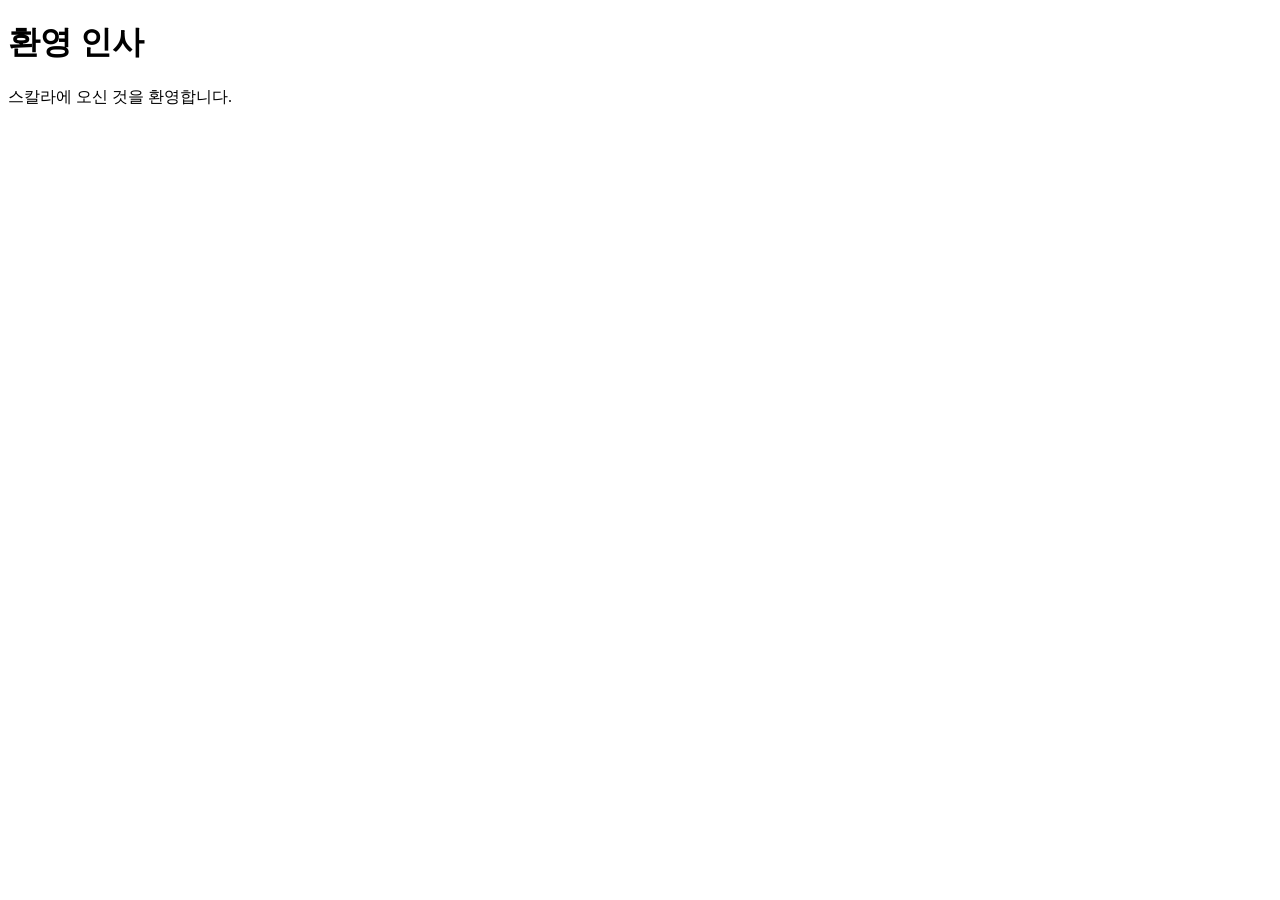
<file: index.html>
<!DOCTYPE html>
<html lang="en">
<head>
    <meta charset="UTF-8">
    <meta name="viewport" content="width=device-width, initial-scale=1.0">
    <title>Welcome SKALA</title>
</head>
<body>
    <h1>환영 인사</h1>
        <p>스칼라에 오신 것을 환영합니다.</p>
</body>
</html>
</file>
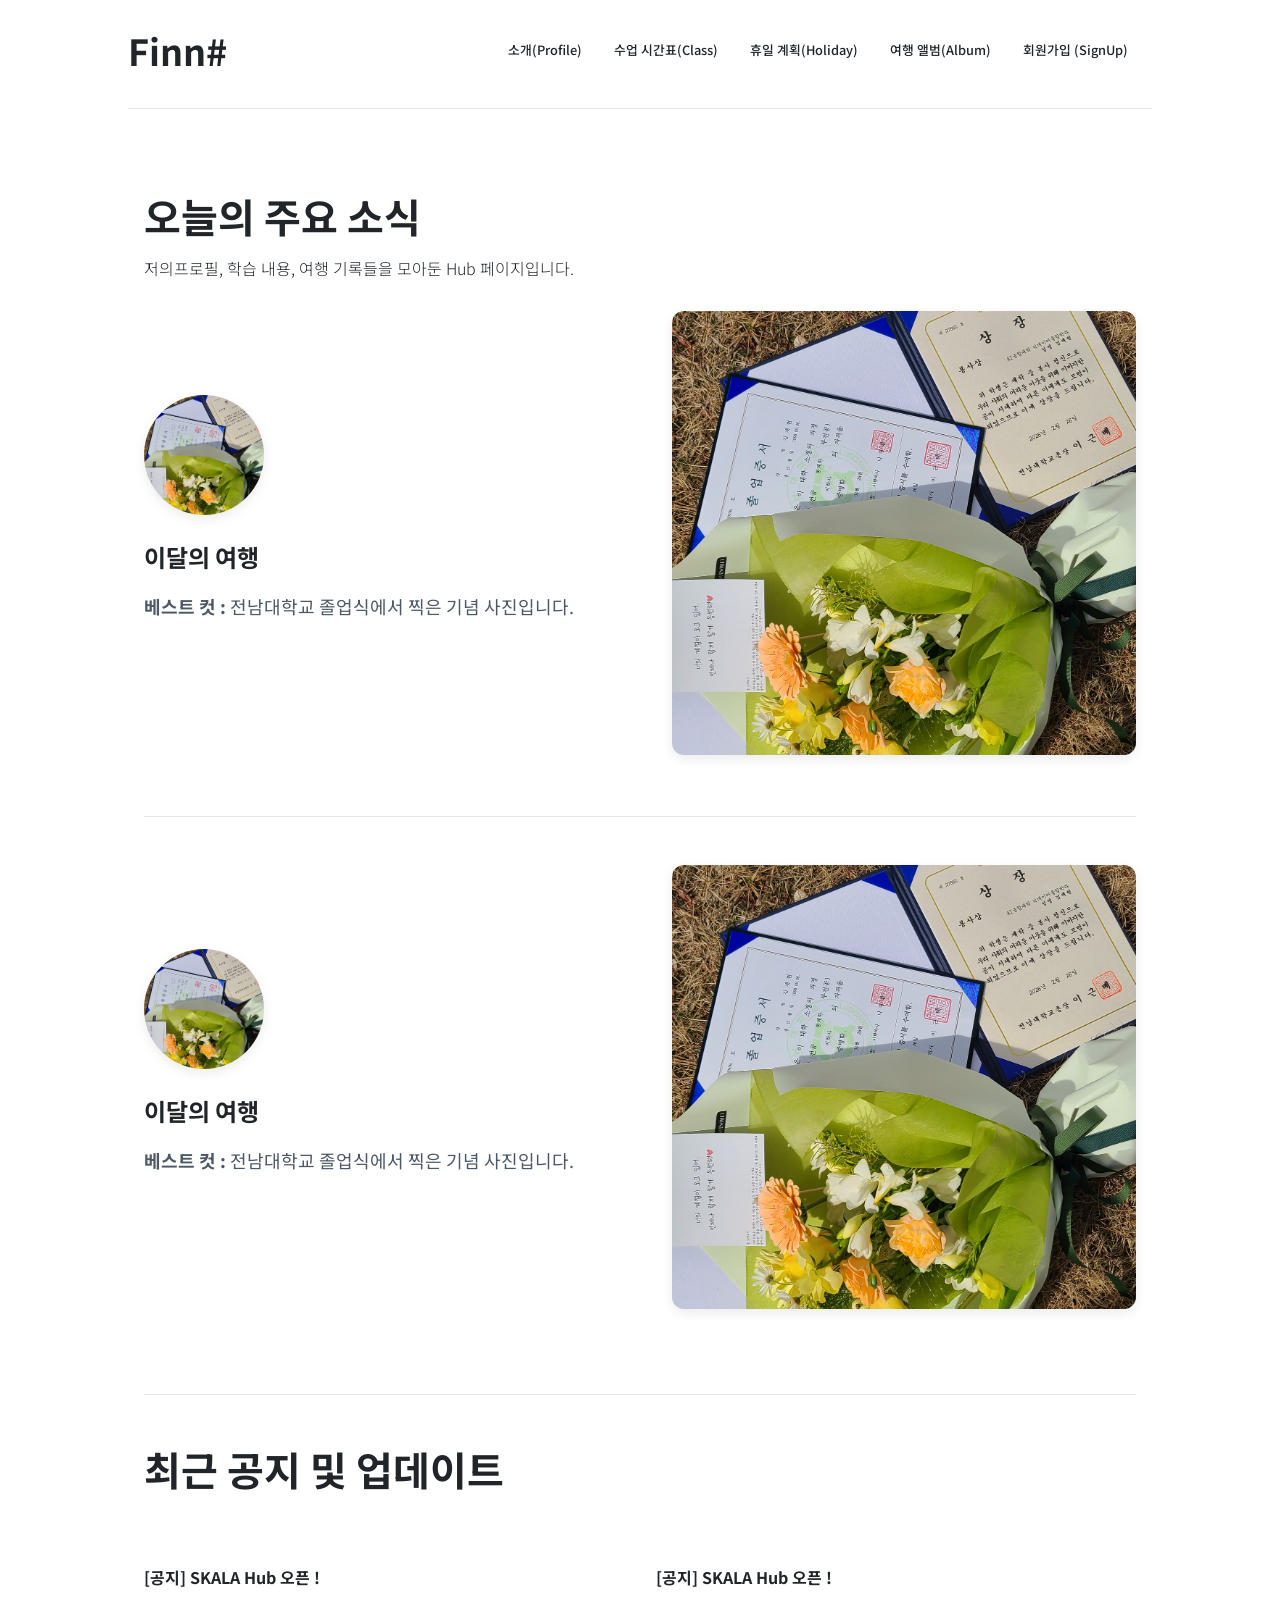
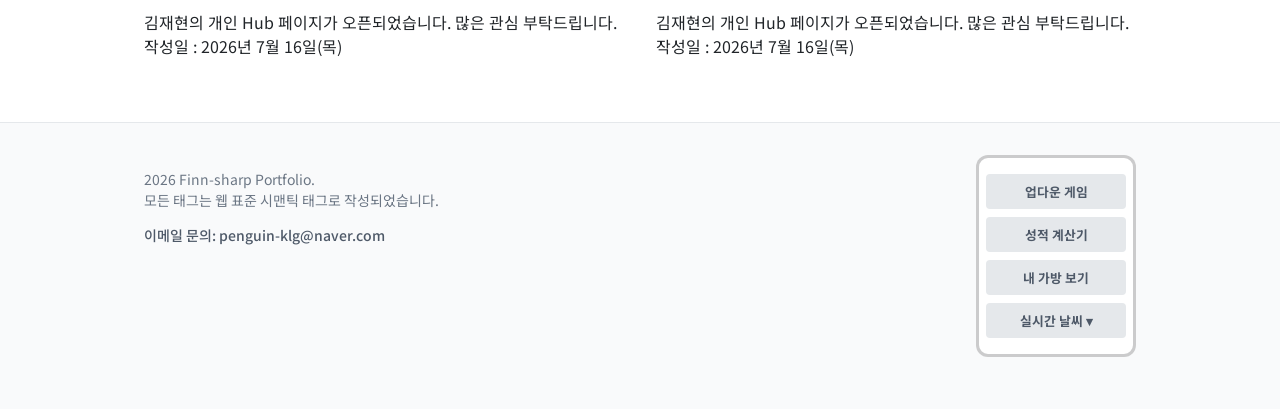
<file: html/index.html>
<!DOCTYPE html>
<html lang="en">
<head>
    <meta charset="UTF-8">
    <meta name="viewport" content="width=device-width, initial-scale=1.0">
    <title>Finn# - home</title>
    <link rel="stylesheet" href="../css/style.css">
</head>
<body>
    <header>
        <h1 class="logo"><a href="index.html">Finn#</a></h1>
        <input type="checkbox" id="menu-trigger">
        <label for="menu-trigger" class="main_sub_text">메뉴</label>
        <nav>
            <ul class="main_nav">
                <li><a href="myProfile.html">소개(Profile)</a></li>
                <li><a href="myClass.html">수업 시간표(Class)</a></li>
                <li><a href="myHoliday.html">휴일 계획(Holiday)</a></li>
                <li><a href="myTrip.html">여행 앨범(Album)</a></li>
                <li><a href="signUp.html">회원가입 (SignUp)</a></li>
            </ul>
        </nav>
    </header>
    <hr>
    <main class="container">
        <section class="main_title index-title">
            <h1>오늘의 주요 소식</h1>
            <p>저의프로필, 학습 내용, 여행 기록들을 모아둔 Hub 페이지입니다.</p>
        </section>
        <section class="card_info">
            <div class="card_info_box">
                <figure >
                    <img src="../media/img/graduate.png" alt="CNU Graduation">
                    <h3><a href="myTrip.html">이달의 여행</a></h3> 
                    <p><b>베스트 컷 : </b> 전남대학교 졸업식에서 찍은 기념 사진입니다.</p><br>
                </figure>
                <a class="card_info_image" href="myTrip.html">
                    <img src="../media/img/graduate.png" alt="CNU Graduation">
                </a>
            </div>
            <hr>
            <div class="card_info_box">
                <figure >
                    <img src="../media/img/graduate.png" alt="CNU Graduation">
                    <h3><a href="myTrip.html">이달의 여행</a></h3> 
                    <p><b>베스트 컷 : </b> 전남대학교 졸업식에서 찍은 기념 사진입니다.</p><br>
                </figure>
                <a class="card_info_image" href="myTrip.html">
                    <img src="../media/img/graduate.png" alt="CNU Graduation">
                </a>
            </div>
        </section>
        <hr>
        <section class="main_title">
            <h1>최근 공지 및 업데이트</h1>
        </section>
        <section class="card_notice">    
            <article class="card_notice_item">                
                    <h4 class="card_notice_title">[공지] SKALA Hub 오픈 !</h4>
                    <p class="card_notice_summary">김재현의 개인 Hub 페이지가 오픈되었습니다. 많은 관심 부탁드립니다.
                    <br>작성일 : 2026년 7월 16일(목)</p>
            </article>
            <article class="card_notice_item">
                    <h4 class="card_notice_title">[공지] SKALA Hub 오픈 !</h4>
                    <p class="card_notice_summary">김재현의 개인 Hub 페이지가 오픈되었습니다. 많은 관심 부탁드립니다.
                    <br>작성일 : 2026년 7월 16일(목)</p>
            </article>
        </section>
    </main>      
    <footer>
        <div class="container">
            <div class="footer-info">
                <p>2026 Finn-sharp Portfolio.<br> 모든 태그는 웹 표준 시맨틱 태그로 작성되었습니다.</p>
                <p>이메일 문의: penguin-klg@naver.com</p>
            </div>
            <aside class="footer-btn-container">
                <button type="button" class="footer-js-btn" onclick="startUpDownGame()">업다운 게임</button>
                <button type="button" class="footer-js-btn" onclick="calculateGrade()">성적 계산기</button>
                <button type="button" class="footer-js-btn" onclick="showMyBag()">내 가방 보기</button>
                <button type="button" class="footer-js-btn weather-toggle" onclick="toggleWeatherBox()">실시간 날씨 ▾</button>
                <div id="footer-weather-layer" class="footer-weather-layer" style="display: none;">
                    <p id="current-location-text" style="margin: 0 0 10px 0; font-size: 0.8rem; font-weight: 700; color: #4e5968;">
                        📍 현재 위치: 위치 확인 중...
                    </p>
                    <select id="city-select">
                        <option value="">-- 도시 선택 --</option>
                        <option value="seoul" data-lat="37.5665" data-lon="126.9780">대한민국 서울 KR</option>
                        <option value="tokyo" data-lat="35.6762" data-lon="139.6503">일본 도쿄 JP</option>
                        <option value="paris" data-lat="48.8566" data-lon="2.3522">프랑스 파리 FR</option>
                    </select>
                    <div id="weather-box"></div>
                </div>
            </aside>
        </div>
    </footer>

    <!-- 자바스크립트 파일 연동 (기존 경로 유지) -->
    <script src="../script/upDown.js"></script>
    <script src="../script/grade.js"></script>
    <script src="../script/bag.js"></script>
    <script type="module" src="../script/realtimeInfo.js"></script>

    <script>
    // 날씨 토글 함수
    function toggleWeatherBox() {
        const layer = document.getElementById('footer-weather-layer');
        layer.style.display = layer.style.display === 'none' ? 'block' : 'none';
    }
    </script>
</body>
</html>
</file>
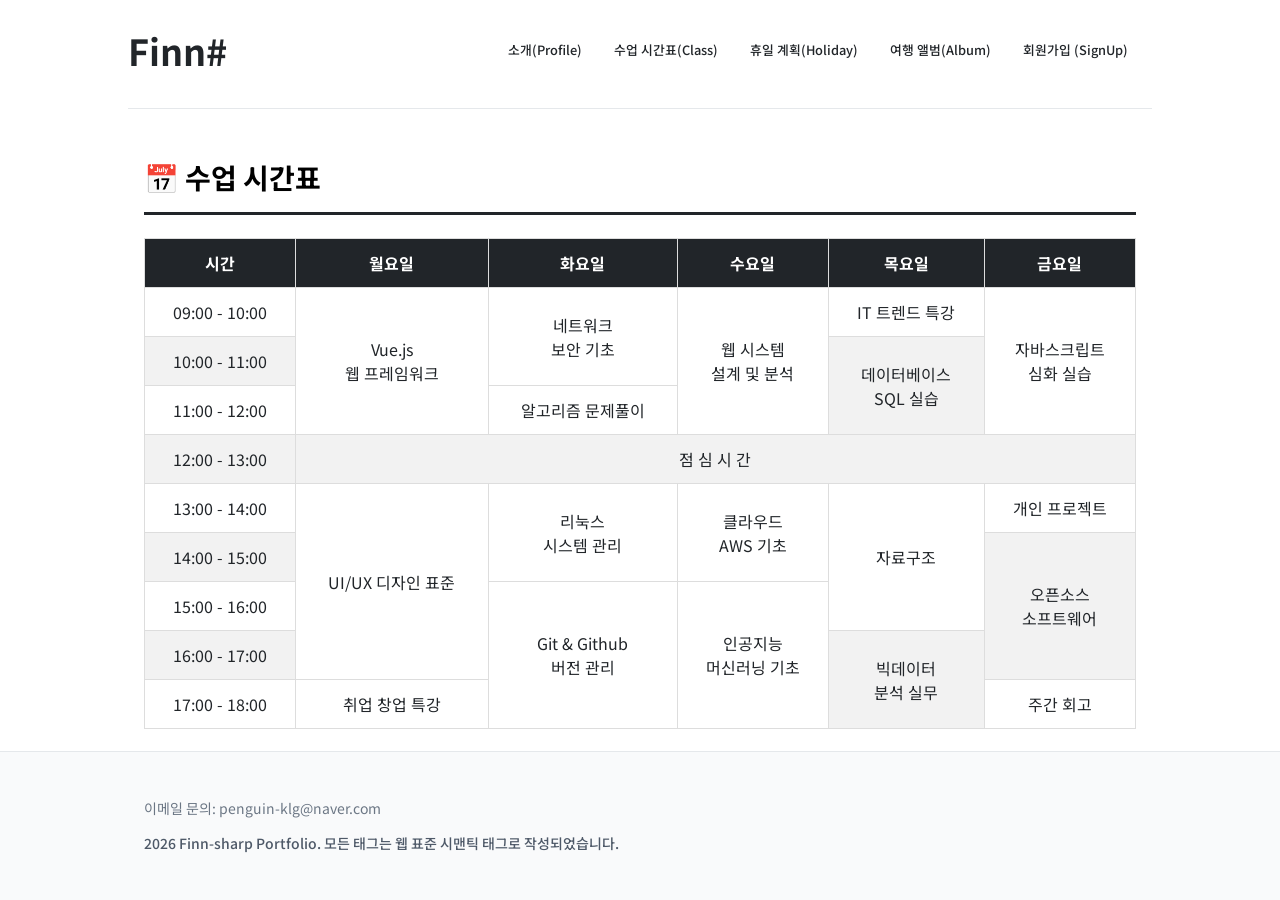
<file: html/myClass.html>
<!DOCTYPE html>
<html lang="en">
<head>
    <meta charset="UTF-8">
    <meta name="viewport" content="width=device-width, initial-scale=1.0">
    <title>Class Schedule Table</title>
    <link rel="stylesheet" href="../css/style.css">
</head>
<body>
    <header>
        <h1 class="logo"><a href="index.html">Finn#</a></h1>
        <input type="checkbox" id="menu-trigger">
        <label for="menu-trigger" class="main_sub_text">메뉴</label>
        <nav>
            <ul class="main_nav">
                <li><a href="myProfile.html">소개(Profile)</a></li>
                <li><a href="myClass.html">수업 시간표(Class)</a></li>
                <li><a href="myHoliday.html">휴일 계획(Holiday)</a></li>
                <li><a href="myTrip.html">여행 앨범(Album)</a></li>
                <li><a href="signUp.html">회원가입 (SignUp)</a></li>
            </ul>
        </nav>
    </header>
    <main>
        <hr>
        <div class="container">
            <h2>&#x1F4C5; 수업 시간표</h2>
            <table border="1" cellpadding="10" cellspacing="0">
                <!-- 열머리글 -->
                <thead bgcolor="#eeeeee">
                    <tr>
                        <th>시간</th>
                        <th>월요일</th>
                        <th>화요일</th>
                        <th>수요일</th>
                        <th>목요일</th>
                        <th>금요일</th>
                    </tr>
                </thead>
                
                <!-- 행 내용 -->
                <tbody>
                    <tr>
                        <td>09:00 - 10:00</td>
                        <td rowspan="3">Vue.js<br>웹 프레임워크</td>
                        <td rowspan="2">네트워크<br>보안 기초</td>
                        <td rowspan="3">웹 시스템<br>설계 및 분석</td>
                        <td>IT 트렌드 특강</td>
                        <td rowspan="3">자바스크립트<br>심화 실습</td>
                    </tr>
                    <tr>
                        <td>10:00 - 11:00</td>
                        <td rowspan="2">데이터베이스<br>SQL 실습</td>
                    </tr>
                    <tr>
                        <td>11:00 - 12:00</td>
                        <td>알고리즘 문제풀이</td>
                    </tr>
                    <tr align="center" bgcolor="#eeeeee">
                        <td>12:00 - 13:00</td>
                        <td colspan="5">점 심 시 간</td>
                    </tr>
                    <tr>
                        <td>13:00 - 14:00</td>
                        <td rowspan="4">UI/UX 디자인 표준</td>
                        <td rowspan="2">리눅스<br>시스템 관리</td>
                        <td rowspan="2">클라우드<br>AWS 기초</td>
                        <td rowspan="3">자료구조</td>
                        <td>개인 프로젝트</td>
                    </tr>
                    <tr>
                        <td>14:00 - 15:00</td>
                        <td rowspan="3">오픈소스<br>소프트웨어</tddle;>
                    </tr>
                    <tr>
                        <td>15:00 - 16:00</td>
                        <td rowspan="3">Git & Github<br>버전 관리</td>
                        <td rowspan="3">인공지능<br>머신러닝 기초</td>
                    </tr>     
                    <tr>
                        <td>16:00 - 17:00</td>
                        <td rowspan="2">빅데이터<br>분석 실무</td>
                    </tr>            
                    <tr>
                        <td>17:00 - 18:00</td>
                        <td>취업 창업 특강</td>
                        <td>주간 회고</td>
                    </tr>
                </tbody>
            </table>    
        </div>
    </main>
    <footer>
        <div class="container">
            <aside> 
                <div>
                    <p>이메일 문의: penguin-klg@naver.com</p>
                    <p>2026 Finn-sharp Portfolio. 모든 태그는 웹 표준 시맨틱 태그로 작성되었습니다.</p>
                </div>
            </aside> 
        </div>
    </footer>
</body>
</html>
</file>
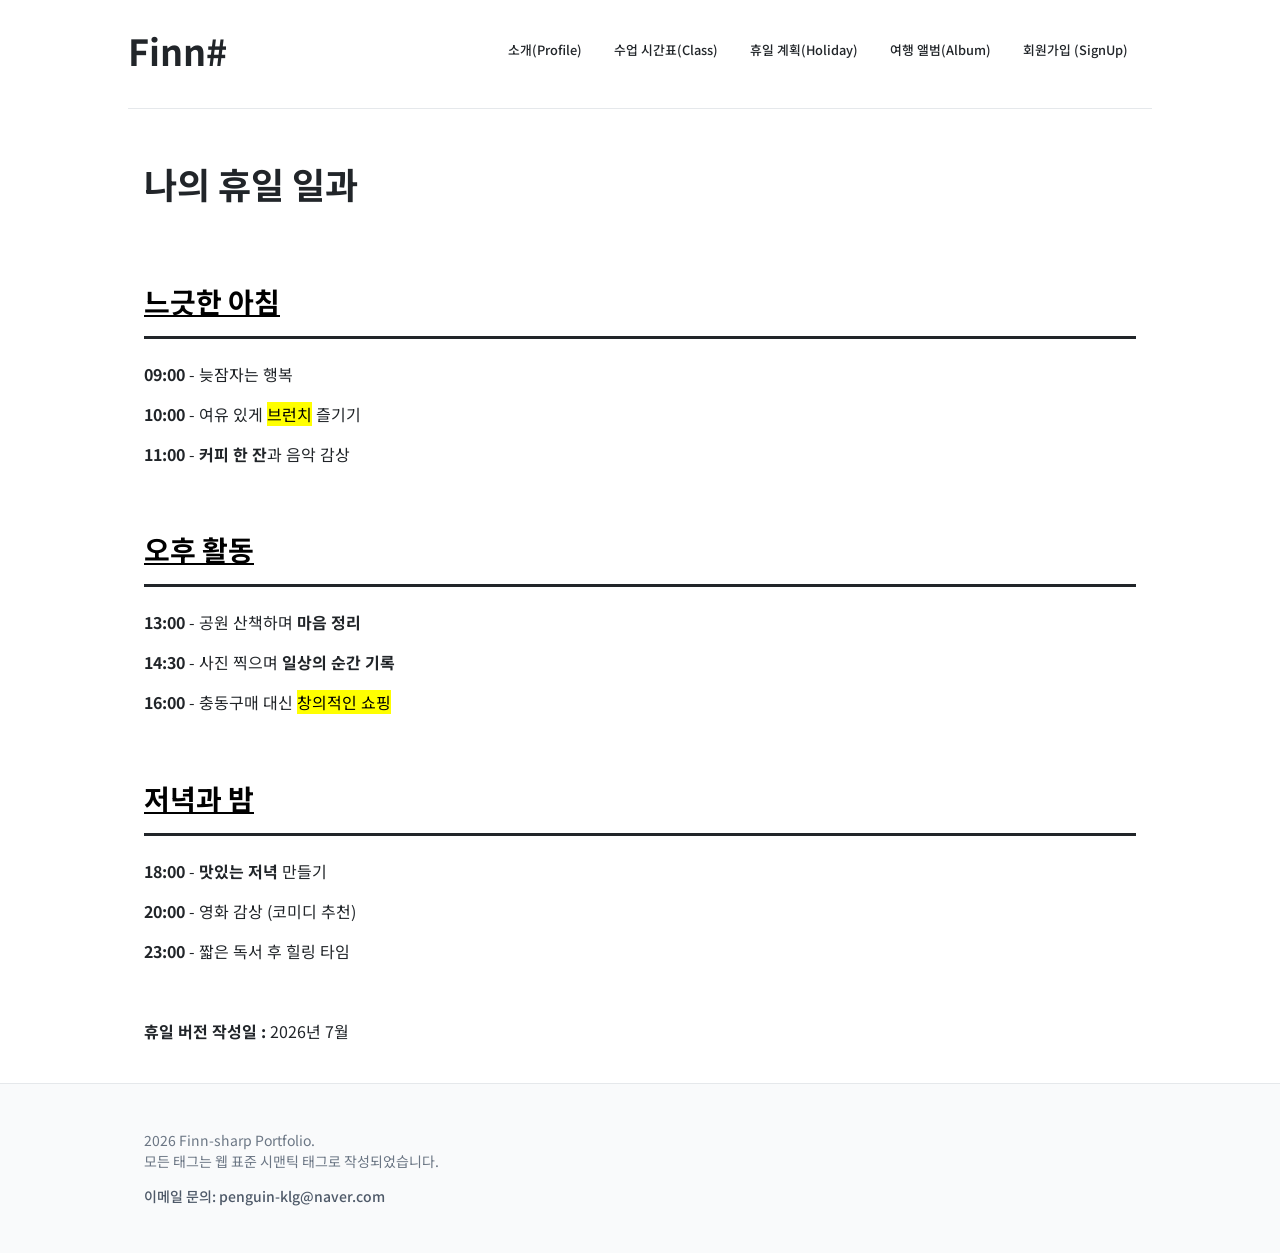
<file: html/myHoliday.html>
<!DOCTYPE html>
<html lang="en">
<head>
    <meta charset="UTF-8">
    <meta name="viewport" content="width=device-width, initial-scale=1.0">
    <title>Finn# - Holiday</title>
    <link rel="stylesheet" href="../css/style.css">
</head>
<body>
    <header>
        <h1 class="logo"><a href="index.html">Finn#</a></h1>
        <input type="checkbox" id="menu-trigger">
        <label for="menu-trigger" class="main_sub_text">메뉴</label>
        <nav>
            <ul class="main_nav">
                <li><a href="myProfile.html">소개(Profile)</a></li>
                <li><a href="myClass.html">수업 시간표(Class)</a></li>
                <li><a href="myHoliday.html">휴일 계획(Holiday)</a></li>
                <li><a href="myTrip.html">여행 앨범(Album)</a></li>
                <li><a href="signUp.html">회원가입 (SignUp)</a></li>
            </ul>
        </nav>
    </header>
    <main>
        <hr>
        <div class="container">
            <h1>나의 휴일 일과</h1>
            <br>
            <h2><u>느긋한 아침</u></h2>
                <p><strong>09:00</strong> - 늦잠자는 행복</p>
                <p><strong>10:00</strong> - 여유 있게 <mark>브런치</mark> 즐기기</p>
                <p><strong>11:00</strong> - <b>커피 한 잔</b>과 음악 감상</p>
            <br>
            <h2><u>오후 활동</u></h2>
                <p><strong>13:00</strong> - 공원 산책하며 <b>마음 정리</b></p>
                <p><strong>14:30</strong> - 사진 찍으며 <b>일상의 순간 기록</b></p>
                <p><strong>16:00</strong> - 충동구매 대신 <mark>창의적인 쇼핑</mark></p>
            <br>
            <h2><u>저녁과 밤</u></h2>
                <p><strong>18:00</strong> - <b>맛있는 저녁</b> 만들기</p>
                <p><strong>20:00</strong> - 영화 감상 (코미디 추천)</p>
                <p><strong>23:00</strong> - 짧은 독서 후 힐링 타임</p>
            <br>
            <p> <b>휴일 버전 작성일 : </b>2026년 7월</p>
            <br>
        </div>
    </main>
    <footer>
        <div class="container">
            <aside> 
                <div>
                    <p>2026 Finn-sharp Portfolio.<br> 모든 태그는 웹 표준 시맨틱 태그로 작성되었습니다.</p>
                    <p>이메일 문의: penguin-klg@naver.com</p>
                </div>
            </aside> 
        </div>
    </footer>
</body>
</html>
</file>
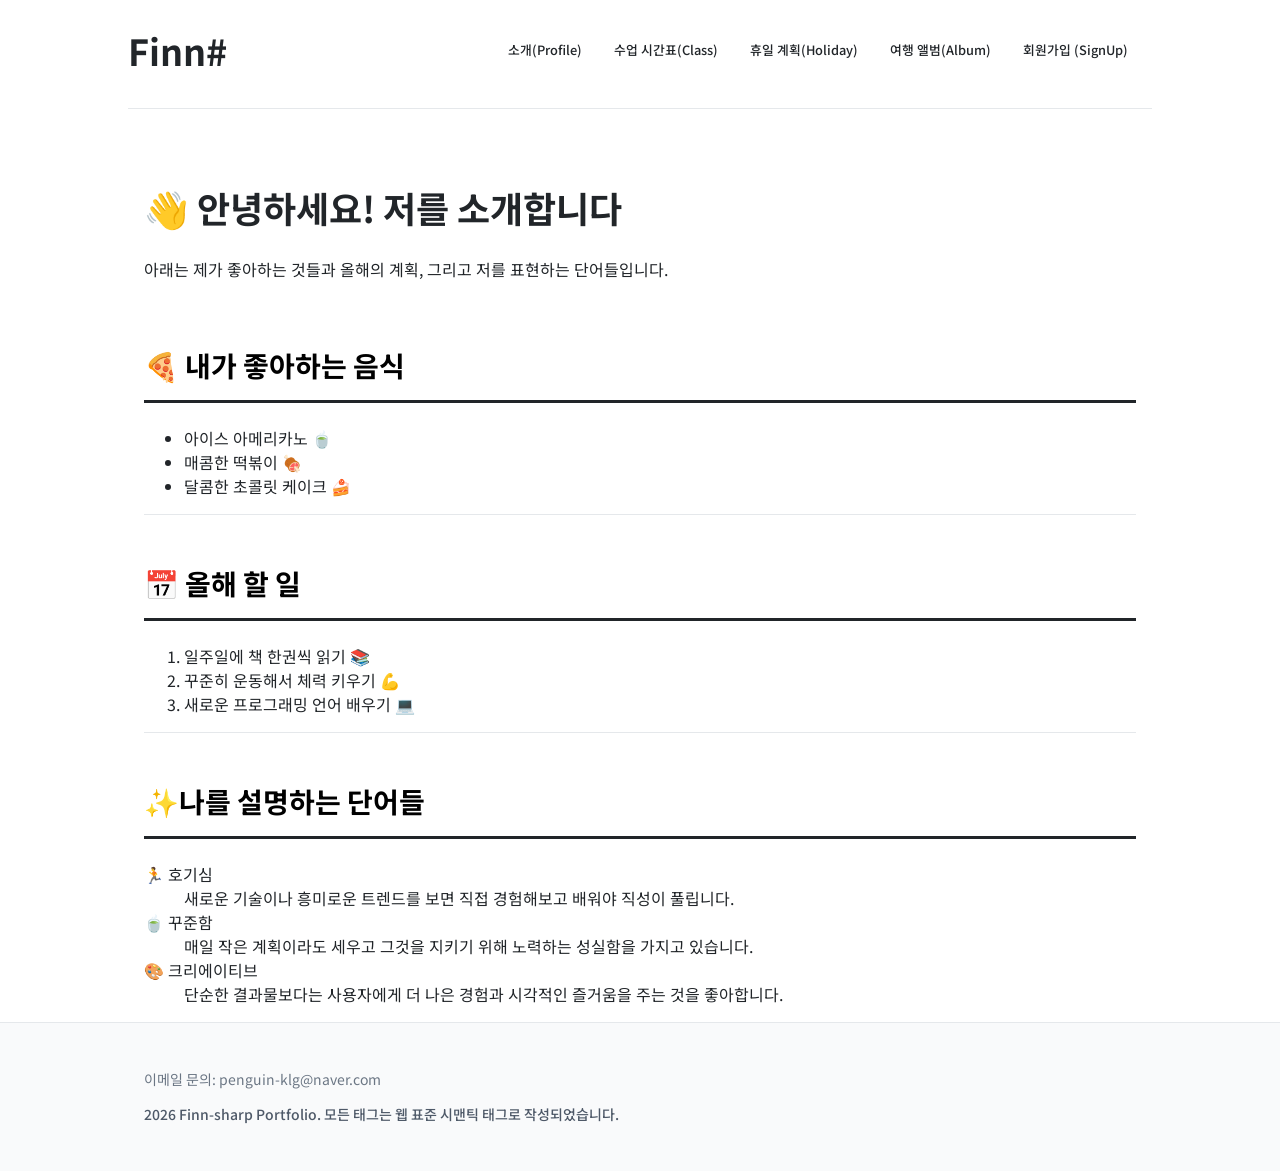
<file: html/myProfile.html>
<!DOCTYPE html>
<html lang="en">
<head>
    <meta charset="UTF-8">
    <meta name="viewport" content="width=device-width, initial-scale=1.0">
    <title>Introduce Myself</title>
    <link rel="stylesheet" href="../css/style.css">
</head>
<body>
    <header>
        <h1 class="logo"><a href="index.html">Finn#</a></h1>
        <input type="checkbox" id="menu-trigger">
        <label for="menu-trigger" class="main_sub_text">메뉴</label>
        <nav>
            <ul class="main_nav">
                <li><a href="myProfile.html">소개(Profile)</a></li>
                <li><a href="myClass.html">수업 시간표(Class)</a></li>
                <li><a href="myHoliday.html">휴일 계획(Holiday)</a></li>
                <li><a href="myTrip.html">여행 앨범(Album)</a></li>
                <li><a href="signUp.html">회원가입 (SignUp)</a></li>
            </ul>
        </nav>
    </header>
    <hr>
    <main>
        <div class="container">    
            <!-- 이모지 Unicode : https://apps.timwhitlock.info/emoji/tables/unicode -->
            <h1>&#x1F44B; 안녕하세요! 저를 소개합니다</h1>
            <p>아래는 제가 좋아하는 것들과 올해의 계획, 그리고 저를 표현하는 단어들입니다.</p>
            <br>
            <!-- 기호 음식 -->
            <h2>&#x1F355; 내가 좋아하는 음식</h2>
            <ul>
                <li>아이스 아메리카노 &#x1F375;</li>
                <li>매콤한 떡볶이 &#x1F356;</li>
                <li>달콤한 초콜릿 케이크 &#x1F370;</li>
            </ul>
            <hr>
            <!-- ToDoList -->
            <h2>&#x1F4C5; 올해 할 일</h2>
            <ol type="1">
                <li>일주일에 책 한권씩 읽기 &#x1F4DA;</li>
                <li>꾸준히 운동해서 체력 키우기 &#x1F4AA;</li>
                <li>새로운 프로그래밍 언어 배우기 &#x1F4BB;</li>
            </ol>
            <hr>
            <!-- 단어 설명 -->
            <h2>&#x2728;나를 설명하는 단어들</h2>
            <dl>
                <dt>&#x1F3C3; 호기심</dt>
                    <dd>새로운 기술이나 흥미로운 트렌드를 보면 직접 경험해보고 배워야 직성이 풀립니다.</dd>
                <dt>&#x1F375; 꾸준함</dt>
                    <dd>매일 작은 계획이라도 세우고 그것을 지키기 위해 노력하는 성실함을 가지고 있습니다.</dd>
                <dt>&#x1F3A8; 크리에이티브</dt>
                    <dd>단순한 결과물보다는 사용자에게 더 나은 경험과 시각적인 즐거움을 주는 것을 좋아합니다.</dd>
            </dl>
        </div>   
    </main>
    <footer>
        <div class="container">
            <aside> 
                <div>
                    <p>이메일 문의: penguin-klg@naver.com</p>
                    <p>2026 Finn-sharp Portfolio. 모든 태그는 웹 표준 시맨틱 태그로 작성되었습니다.</p>
                </div>
            </aside> 
        </div>
    </footer>
</body>
</html>
</file>
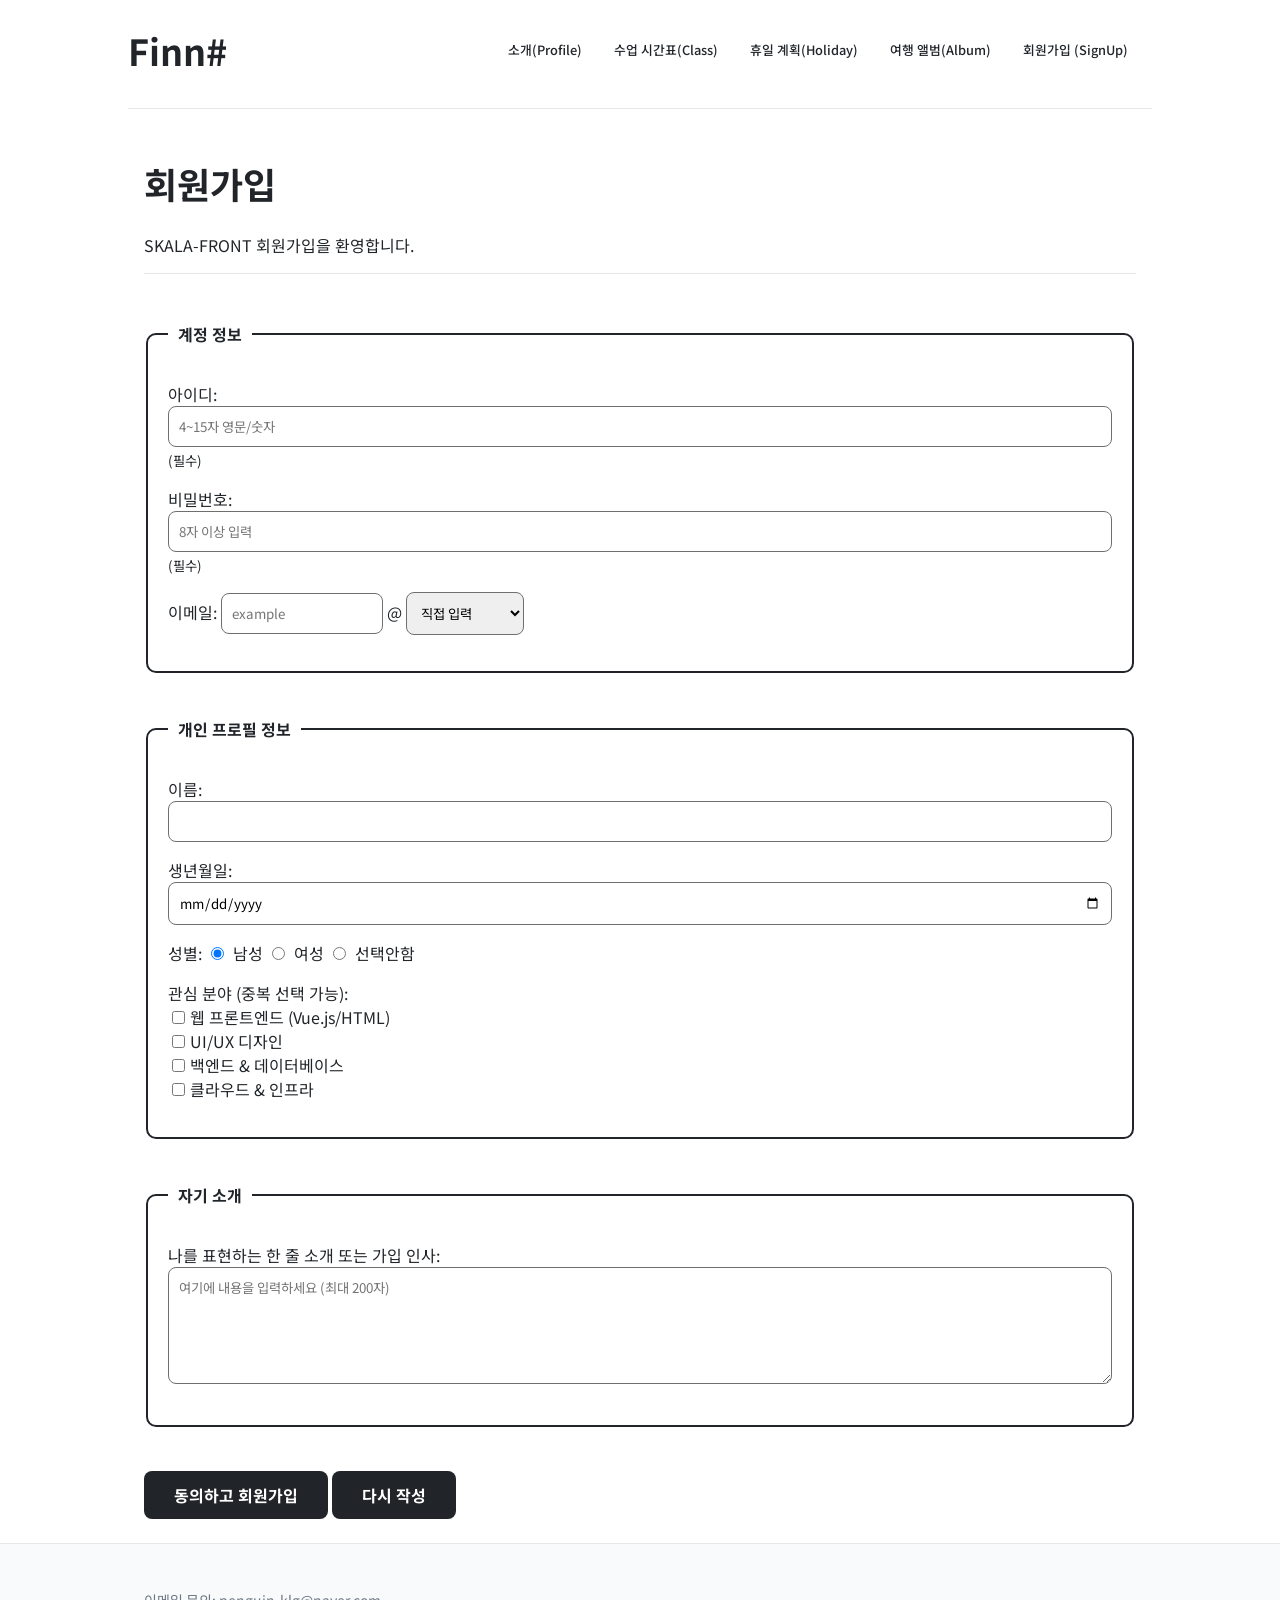
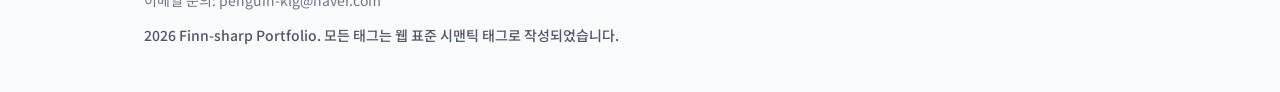
<file: html/signUp.html>
<!DOCTYPE html>
<html lang="en">
<head>
    <meta charset="UTF-8">
    <meta name="viewport" content="width=device-width, initial-scale=1.0">
    <title>Document</title>
    <link rel="stylesheet" href="../css/style.css">
</head>
<body>
    <header>
        <h1 class="logo"><a href="index.html">Finn#</a></h1>
        <input type="checkbox" id="menu-trigger">
        <label for="menu-trigger" class="main_sub_text">메뉴</label>
        <nav>
            <ul class="main_nav">
                <li><a href="myProfile.html">소개(Profile)</a></li>
                <li><a href="myClass.html">수업 시간표(Class)</a></li>
                <li><a href="myHoliday.html">휴일 계획(Holiday)</a></li>
                <li><a href="myTrip.html">여행 앨범(Album)</a></li>
                <li><a href="signUp.html">회원가입 (SignUp)</a></li>
            </ul>
        </nav>
    </header>
    <main> 
        <hr>
        <div class="container">
            <h1>회원가입</h1>
            <p>SKALA-FRONT 회원가입을 환영합니다.</p>
            <hr>
            <!-- HTML FORM EXAMPLE 1 -->
            <form>
                <fieldset>
                    <legend>계정 정보</legend>
                    <p>
                        <label for="userId">아이디: </label>
                        <input type="text" id="userId" name="userId" minlength="4" maxlength="15" required placeholder="4~15자 영문/숫자">
                        <small>(필수)</small>
                    </p>
                    <p>
                        <label for="userPw">비밀번호: </label>
                        <input type="password" id="userPw" name="userPw" minlength="8" required placeholder="8자 이상 입력">
                        <small>(필수)</small>
                    </p>
                    <p>
                        <label for="userEmail">이메일: </label>
                        <input type="text" id="userEmail" name="userEmail" placeholder="example">
                        @
                        <select name="emailDomain">
                            <option value="direct">직접 입력</option>
                            <option value="naver.com">naver.com</option>
                            <option value="gmail.com">gmail.com</option>
                            <option value="daum.net">daum.net</option>
                            <option value="nate.com">nate.com</option>
                            <option value="hanmail.net">hanmail.net</option>
                        </select>
                    </p>
                </fieldset>
            <br>
            <!-- HTML FORM EXAMPLE 2 -->
                <fieldset>
                    <legend>개인 프로필 정보</legend>
                    <p>
                        <label for="userName">이름: </label>
                        <input type="text" id="userName" name="userName">
                    </p>
                    <p>
                        <label for="userBirth">생년월일: </label>
                        <input type="date" id="userBirth" name="userBirth">
                    </p>
                    <p>
                        성별: 
                        <label><input type="radio" name="gender" value="male" checked> 남성</label>
                        <label><input type="radio" name="gender" value="female"> 여성</label>
                        <label><input type="radio" name="gender" value="none"> 선택안함</label>  
                    </p>
                    <p> 
                        관심 분야 (중복 선택 가능): <br>
                        <label><input type="checkbox" name="interest" value="frontend">웹 프론트엔드 (Vue.js/HTML)</label><br>
                        <label><input type="checkbox" name="interest" value="uiux">UI/UX 디자인</label><br>
                        <label><input type="checkbox" name="interest" value="backend">백엔드 & 데이터베이스</label><br>
                        <label><input type="checkbox" name="interest" value="devops">클라우드 & 인프라</label><br>                
                    </p>
                </fieldset>
            <br>
            <!-- HTML FORM EXAMPLE 3 -->
                <fieldset>
                    <legend>자기 소개</legend>
                    <p>
                        <label for="intro">나를 표현하는 한 줄 소개 또는 가입 인사:</label><br>
                        <textarea id="intro" name="intro" rows="5" cols="50" placeholder="여기에 내용을 입력하세요 (최대 200자)"></textarea>
                    </p>
                </fieldset>
                <br>
                <!-- <input type="submit" value="동의하고 회원가입"> -->
                <input type="submit" value="동의하고 회원가입" formaction="signUpResult.html" formmethod="get">
                <input type="reset" value="다시 작성">
            </form>
            <br>
        </div>
    </main>
    <footer>
        <div class="container">
            <aside> 
                <div>
                    <p>이메일 문의: penguin-klg@naver.com</p>
                    <p>2026 Finn-sharp Portfolio. 모든 태그는 웹 표준 시맨틱 태그로 작성되었습니다.</p>
                </div>
            </aside> 
        </div>
    </footer>
</body>
</html>
</file>
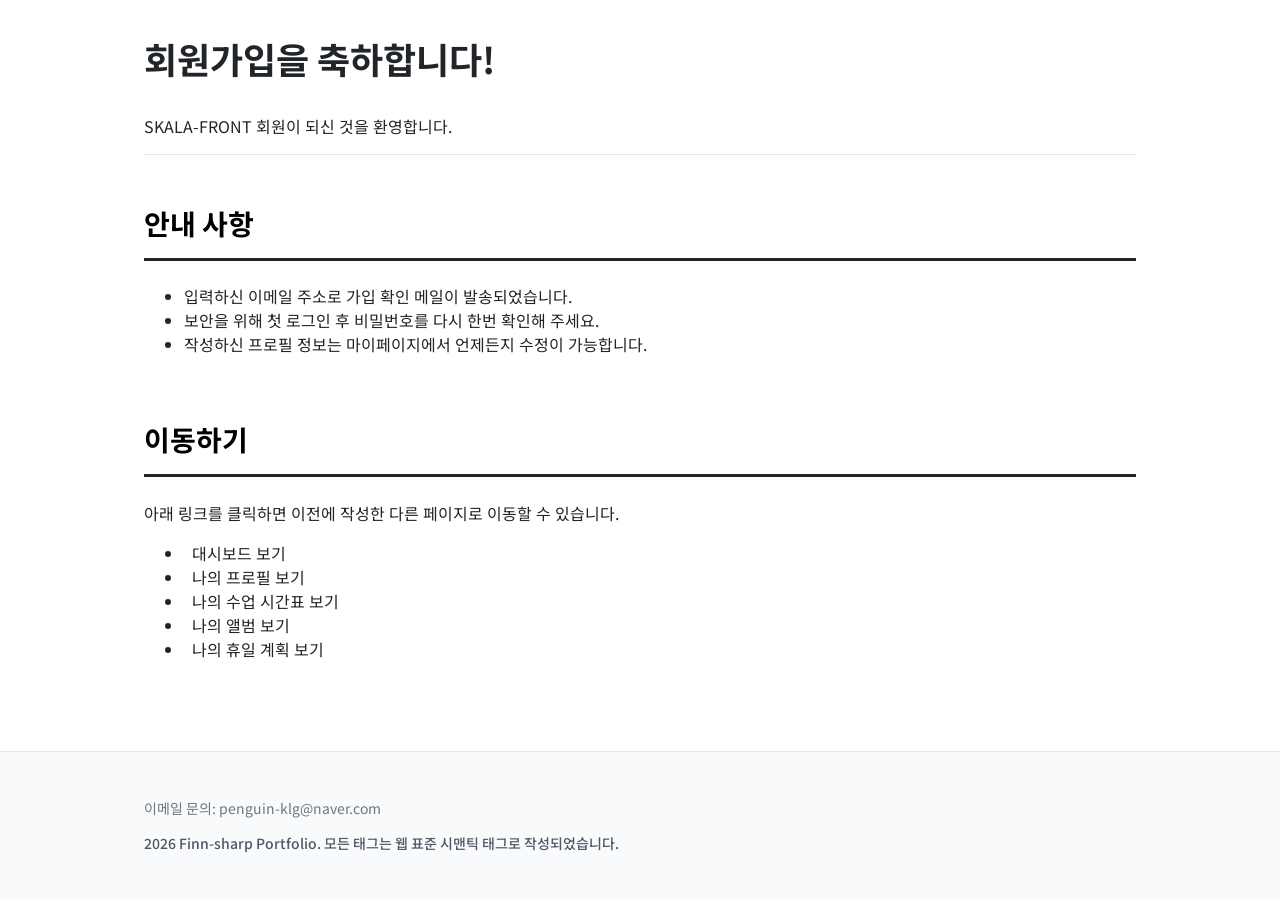
<file: html/signUpResult.html>
<!DOCTYPE html>
<html lang="en">
<head>
    <meta charset="UTF-8">
    <meta name="viewport" content="width=device-width, initial-scale=1.0">
    <title>Document</title>
    <link rel="stylesheet" href="../css/style.css">
</head>
<body>
    <main>
        <div class="container">
            <section class="main-title">
                <h1>회원가입을 축하합니다!</h1>
                <p>SKALA-FRONT 회원이 되신 것을 환영합니다.</p>
                <hr>
            </section>
            <h2>안내 사항</h2> 
            <ul>
                <li>입력하신 이메일 주소로 가입 확인 메일이 발송되었습니다.</li>
                <li>보안을 위해 첫 로그인 후 비밀번호를 다시 한번 확인해 주세요.</li>
                <li>작성하신 프로필 정보는 마이페이지에서 언제든지 수정이 가능합니다.</li>
            </ul>
            <br>
            <h2>이동하기</h2>
            <p>아래 링크를 클릭하면 이전에 작성한 다른 페이지로 이동할 수 있습니다.</p>
            <ul>
                <li><a href="index.html">대시보드 보기</a></li>
                <li><a href="myProfile.html">나의 프로필 보기</a></li>
                <li><a href="myClass.html">나의 수업 시간표 보기</a></li>
                <li><a href="myTrip.html">나의 앨범 보기</a></li>
                <li><a href="myHoliday.html">나의 휴일 계획 보기</a></li>
            </ul>
        </div>
    </main>
    <footer>
        <div class="container">
            <aside>                 
                <div>
                    <p>이메일 문의: penguin-klg@naver.com</p>
                    <p>2026 Finn-sharp Portfolio. 모든 태그는 웹 표준 시맨틱 태그로 작성되었습니다.</p>
                </div>
            </aside> 
        </div>
    </footer>
</body>
</html>
</file>
<file: css/style.css>
/* ==========================================================================
   1. GOOGLE FONTS (구글 폰트 불러오기)
   ========================================================================== */
@import url('https://fonts.googleapis.com/css2?family=Noto+Sans+KR:wght@400;500;700&display=swap');

:root {
  --container-max-width: 1024px;
  --layout-gap-xs: 0.5rem;
  --layout-gap-sm: 1rem;
  --layout-gap-md: 1.5rem;
  --layout-gap-lg: 2rem;
  --layout-gap-xl: 2.5rem;
  --layout-gap-2xl: 3rem;
  --layout-gap-4xl: 4rem;
  --radius-sm: 8px;
  --radius-md: 12px;
  --radius-lg: 20px;
}

/* ==========================================================================
   2. GLOBAL & HEADER STYLE (기본 공통 및 상단 바)
   ========================================================================== */
* {
  box-sizing: border-box;
  font-family: 'Noto Sans KR', -apple-system, BlinkMacSystemFont, sans-serif;
}
figure {
  margin:0; /* figure 자체적으로 적용되는 margin이 있음 */
  margin-bottom: 2rem;
}

body {
  /* layout */
  display:flex;
  flex-direction: column;
  width: 100%;
  min-width: 300px;
  min-height: 100vh;
  margin: 0;
  
  /* skin */
  background-color: #ffffff;
  color: #212529;
}
main {
  /* layout */
  flex: 1;
}

/* 전체 h1,h2 tag 대상 제목 스타일 변경 */
h1 {
    color: #212529;
    font-size: 36px;
}

h2 {
    color: black;
    font-size: 28px;
    padding-bottom: 15px;
    border-bottom: 3px solid #212529;
}
/* 회원가입 페이지 */
button,
input[type="submit"],
input[type="reset"] {
    background-color: #212529;
    color: white;
    border: none;
    padding: 12px 30px;
    border-radius: 8px;
    font-size: 16px;
    font-weight: bold;
    cursor: pointer;
    transition: background-color 0.3s ease, color 0.3s ease;
    border-color: #000000;
  }
  
input[type="submit"]:hover, input[type="reset"]:hover {
  background-color: rgb(143, 143, 143) !important; /* 마우스 올렸을 때 진해질 배경색 */
  color: #000000;            /* 마우스 올렸을 때 바뀔 글자색 */
}

#userEmail,
select[name="emailDomain"] {
    width: auto;
}

button:hover,
input[type="submit"]:hover,
input[type="reset"]:hover {
    background-color: #212529;
}

input[type="text"],
input[type="password"],
input[type="date"],
select,
textarea {
    width: 100%;
    padding: 10px;
    border: 1px solid #706f6f;
    border-radius: 8px;
    box-sizing: border-box;
}

input[type="radio"],
input[type="checkbox"] {
    width: auto;
    margin-right: 5px;
}
fieldset {
    border: 2px solid #212529;
    border-radius: 10px;
    padding: 20px;
    margin-bottom: 20px;
    background-color:white;
}

legend {
    font-weight: bold;
    color: #212529;
    padding: 0 10px;
}

/* 시간표 페이지  */
table {
    width: 100%;
    border-collapse: collapse;
    margin-top: 20px;
    background-color: white;
}

th {
    background-color: #212529;
    color: white;
    padding: 12px;
    border: 1px solid #ddd;
}

td {
    padding: 12px;
    border: 1px solid #ddd;
    text-align: center;
}

tr:nth-child(even) {
    background-color: #f2f2f2;
}

tr:hover {
    background-color: #e8f5e9;
}



/* Semantic HTML - <header> */
header {
  /* layout */
  width:100%;
  height: auto;
  margin: 0 auto;
  padding-inline: max(var(--layout-gap-sm), calc((100vw - var(--container-max-width)) / 2));
  position: sticky;
  top: 0;
  display: flex;
  justify-content: space-between;
  align-items: center;
  z-index: 50;
  
  /* skin */
  background-color: #ffffff;  
}

.logo a {
  /* layout */
  display: inline-block;
  z-index: 100;

  /* interaction */
  text-decoration:none;
  outline:none;
  color:inherit;
}
.logo:hover{
  transform: scale(1.1);
}



nav {
  /* layout */
  display: block;
  position: absolute;
  left: 0;
  right: 0;
  top: 100%;

  background-color: white;
}

#menu-trigger {
    display: none;
}

.main_sub_text {
  /* layout  */
  cursor: pointer;
  display: block;
  padding-inline:3.3px;

  /* skin */
  font-size:24px;
  font-weight: bold;
  border-radius: 5px;

  /* interaction */
  transition: background-color 0.3s ease, color 0.3s ease;
}
.main_sub_text:hover{
  /* interaction */
  transform: scale(1.1);
  background-color:black ;
  color: white;
}

.main_nav {
  /* layout */
  display: none;  
  flex-direction: column ;
  gap: 0.5rem;
  padding-right:1rem;
  
  /* skin */
  list-style: none;
}

.main_nav>li {
  /* layout */
  display: block;
  
  /* skin */
  text-align: right;
  line-height: 2rem;
  font-size: 1rem;
  font-weight: 700;
  
  /* interaction */
  transition: all 150ms cubic-bezier(0.4, 0, 0.2, 1);
}

#menu-trigger:checked ~ nav .main_nav{
    display: flex;
    transition: all 150ms cubic-bezier(0.4, 0, 0.2, 1);
}

li a {
  /* layout */
  padding-inline:0.5rem;

  /* skin */
  color: inherit;
  border-radius: 5px;

  /* interaction */
  text-decoration: none;
  transition: background-color 0.3s ease, color 0.3s ease;
}
li a:hover{
  /* interaction */
  transform: scale(1.1);
  background-color:black ;
  color: white;
}


hr {
  /* layout */
  width: 100%; 
  height: 1px;          
  max-width: 1024px;
  margin-bottom: 3rem;  

  /* skin */
  background: #e5e8eb;  
  border: 0;    
}

.container {
    /* layout */
    width: min(100%, var(--container-max-width));
    margin: 0 auto;
    padding-inline: var(--layout-gap-sm);
}

section {
  /* layout */
  margin-bottom: var(--layout-gap-4xl);
}

/* Semantic HTML - <footer> */
/* --- 기존 스타일 유지 및 클래스 기반 변경 --- */
footer {
  /* layout */
  margin-top: auto;
  width: 100%;
  margin: 0 auto;
  padding: var(--layout-gap-lg) 0;

  /* skin */
  background-color: #f9fafb;
  border-top: 1px solid #e5e8eb;
}

footer div {
  /* layout */
  display: flex;
  flex-direction: row;
  justify-content: space-between;
  align-items: flex-start;
}

.footer-info {
  padding-right:20px;
}

footer div div {
  /* layout */
  order: 0;
  display: inline-block;
  align-content: flex-start;
  margin: 0;
}

footer div div p {
  /* layout */
  line-height: 1.5;

  /* skin */
  font-size: 0.875rem;
  color: #6b7684;
}

footer div div p:nth-child(2) {
  /* skin */
  color: #4e5968;
  font-weight: 500;
}

footer div aside.footer-btn-container {
  /* layout */
  order: 1;
  display: flex;
  flex-direction: column;
  align-items: center;
  gap: 8px;
  width: 160px;
  padding: 16px 12px;
  margin-bottom: 20px;
  position: relative;

  /* skin */
  border: 3px solid #9697997f;
  border-radius: 12px;
  background-color: #ffffff;
}

.footer-weather-layer {
  /* layout */
  position: absolute;
  bottom: 0;
  right: calc(100% + 16px);
  width: 220px;
  padding: 16px;
  text-align: left;
  z-index: 100;

  /* skin */
  background-color: #ffffff;
  border: 1px solid #e5e8eb;
  border-radius: 8px;
  box-shadow: 0 4px 16px rgba(0, 0, 0, 0.08);
}

.footer-js-btn {
  /* layout */
  display: block;
  width: 140px;
  padding: 0.5rem 0.75rem;

  /* skin */
  border: none;
  border-radius: 4px;
  background-color: #e5e8eb;
  color: #4e5968;
  font-size: 0.8rem;
  font-weight: 700;
  text-align: center;
  cursor: pointer;
  transition: background-color 0.2s ease;
}

.footer-js-btn:hover {
  /* skin */
  background-color: #d1d6db;
  color: #333d4b;
}

.footer-weather-layer select {
  /* layout */
  width: 100%;
  padding: 6px;
  margin-top: 4px;
  margin-bottom: 8px;

  /* skin */
  border: 1px solid #e5e8eb;
  border-radius: 4px;
  font-size: 0.85rem;
  color: #4e5968;
  background-color: #ffffff;
}

#weather-box {
  /* layout */
  line-height: 1.5;

  /* skin */
  font-size: 0.85rem;
  color: #4e5968;
}


/* ==========================================================================
   3. index.html CSS (공통 + Mobile)
   ========================================================================== */
@keyframes fadeInUp {
    from {
        /* 시작 상태 */
        opacity: 0;           /* 완전히 투명하게 */
        transform: translateY(20px); /* 원래 위치보다 20px 아래에 위치 */
    }
    to {
        /* 끝 상태 (도착) */
        opacity: 1;           /* 완전히 또렷하게 */
        transform: translateY(0);    /* 원래 위치로 원복 */
    }
}

.index-title {
  /* animation */
  animation-name: fadeInUp;       /* 정의한 애니메이션 이름 */
  animation-duration: 1s;         /* 1초 동안 실행 */
  animation-timing-function: ease-out; /* 처음엔 빠르고 끝엔 부드럽게 */
  animation-fill-mode: forwards;
}
/* Main - Title */
.main_title > h1 {
  /* layout */
  margin-bottom: var(--layout-gap-sm);
  
  /* skin */
  color: #212529;
  font-size: 2.5rem;
  font-weight: 700;
  line-height: 1.3;
  text-align: left;
}
.main_title > p {
  /* layout */
  margin-bottom: var(--layout-gap-lg);
  
  /* skin */
  color: #212529;
  font-size: 1rem;
  font-weight: 300;
  line-height: 1.3;
  text-align: left;
}

/* Main - Card */
/* Mobile용에선 Desktop용 이미지 제거 */
.card_info_image {
  /* layout */
  display: none;
}
.card_info {
  /* layout */
  display: flex;
  flex-direction: column;
  justify-content: space-between;
  width: 100%;
}
.card_info_box{
  /* layout */
  flex:1;
  margin: 0 auto;
  gap: var(--layout-gap-4xl);

  /* animation */
  animation-name: fadeInUp;       /* 정의한 애니메이션 이름 */
  animation-duration: 1s;         /* 1초 동안 실행 */
  animation-timing-function: ease-out; /* 처음엔 빠르고 끝엔 부드럽게 */
  animation-fill-mode: forwards;
}
.card_info_box figure img  {
  /* layout */
  width: 100%;
  height: auto;
  object-fit: cover;
  
  /* skin */
  border-radius: 12px;
  box-shadow: 0 4px 12px rgba(0, 0, 0, 0.08);
}
.card_info_box{
  /* layout */
  margin: 0px;
}
.card_info_box h3 a {
  /* skin */
  font-size: 1.5rem;
  color: #212529;
  text-decoration: none;
}
.card_info_box p {
  /* layout */
  margin: 0;
  
  /* skin */
  font-size: 1.125rem;
  line-height: 1.5;
  color: #4e5968;
}

/* Main - Notice */
.card_notice {
  /* layout */
  display: flex;
  flex-wrap: wrap;
  column-gap: var(--layout-gap-lg);
}
.card_notice_item {
  /* layout */
  flex: 1 1 300px; 
  max-width: 800px;
  padding: var(--layout-gap-sm) 0;
}

/* ==========================================================================
   4. myTrip.html CSS (공통 + Mobile)
   ========================================================================== */
/* 앨범 제목 및 노래 배치 */
.trip-title {
  /* layout */
  display: flex;
  justify-content: space-between;
  align-items: center;
}
.tirip-title audio {
  max-width: 2rem;
}

/* 카드 CSS */
.trip-gallery {
  /* layout */
  display: grid;
  grid-template-columns: 1fr;
  gap: 1.5rem;
}

.trip-card {
  /* layout */
  display: flex;
  flex-direction: column;
  padding: 1.5rem;
  
  /* skin */
  background: #ffffff;
  border: 1px solid #f2f4f6; 
  border-radius: 20px; 
  box-shadow: 0 4px 16px rgba(0, 0, 0, 0.03), 0 1px 2px rgba(0, 0, 0, 0.02);
  transition: transform 0.3s cubic-bezier(0.21, 1.02, 0.43, 1.01), 
              box-shadow 0.3s cubic-bezier(0.21, 1.02, 0.43, 1.01);
  cursor: pointer;
}

.trip-card:hover {
  /* skin */
  box-shadow: 0 20px 32px rgba(0, 0, 0, 0.08);
  
  /* interaction */
  transform: translateY(-6px);
}

.trip-card img, .trip-video {
  /* layout */
  width: 100%;
  height: 220px;
  margin-bottom: 1.25rem;
  
  /* skin */
  object-fit: cover;
  border-radius: 14px;
  background-color: #f9fafb;
}

.trip-card h3 {
  /* layout */
  margin: 0 0 0.6rem 0;
  
  /* skin */
  font-size: 1.35rem;
  font-weight: 700;
  color: #191f28; 
  line-height: 1.4;
}

.trip-card p {
  /*  */
  font-size: 0.95rem;
  line-height: 1.6;
  color: #4e5968;
  margin: 0;
  display: -webkit-box;
  -webkit-line-clamp: 3;
  -webkit-box-orient: vertical;
  overflow: hidden;
}


/* ==========================================================================
   4. Desktop(786 이상) - index.html
   ========================================================================== */
@media (min-width: 768px) {
  nav {
    /* layout */
    position: static;
    display: block;
    padding: 0;
    
    /* skin */
    background-color: transparent;
  }
  .main_sub_text {
    /* layout */
    display: none;
  }
  .main_nav {
    /* layout */
    display: flex ;
    flex-direction: row;
    align-items: center;
    gap: 16px;
    padding-right: 1rem;
    
    /* skin */
    list-style:none;
  }
  .main_nav > li {
    /* layout */
    display: inline; /* inline - 한줄 배치임*/
    
    /* skin */
    font-size: 0.8rem;
    line-height: 1.75rem;
    font-weight: 500;
    
    /* interaction */
    transition: all 150ms cubic-bezier(1, 0.2, 0, 0.4);
  }
  .container {
     /* layout */
    width: 100%;
    max-width: 1024px;
    margin: 0 auto;
    padding-inline: 1rem;
  }
  section {
    /* layout */
    margin: 2rem 0rem;
  }

  /* Main - Card */
  .card_info {
    /* layout */
    display:flex;
    flex-direction: column;
    justify-content: space-between;
    align-items: center;
  }
  .card_info_box {
    /* layout */
    display:flex;
    flex-direction:row;
    align-items:center;
    margin-bottom: 3rem;
  }
  .card_info_box figure {
    /* layout */
    flex: 1;
    order: 0;               /* 모바일 순서 초기화 */
    align-items: flex-start; /* 좌측 정렬 */
    
    /* skin */
    text-align: left;
  }
  .card_info_box figure img {
    /* layout */
    display: block;
    width: 120px;
    height: 120px;
    object-fit: cover;
    margin-bottom: 1.5rem;
    
    /* skin */
    border-radius: 50%;
  }
  .card_info_image{
    /* layout */
    display: block;
    flex: 1;
    order: 1;              
  }
  .card_info_image img {
    /* layout */
    width: 100%;
    object-fit: cover;
    
    /* skin */
    border-radius: 12px;
    box-shadow: 0 4px 12px rgba(0, 0, 0, 0.08);
  }
  
  /* myTrip.html - 1열 정렬  */
  .trip-gallery {
      grid-template-columns: repeat(3, minmax(0, 1fr));
    }
}
</file>
